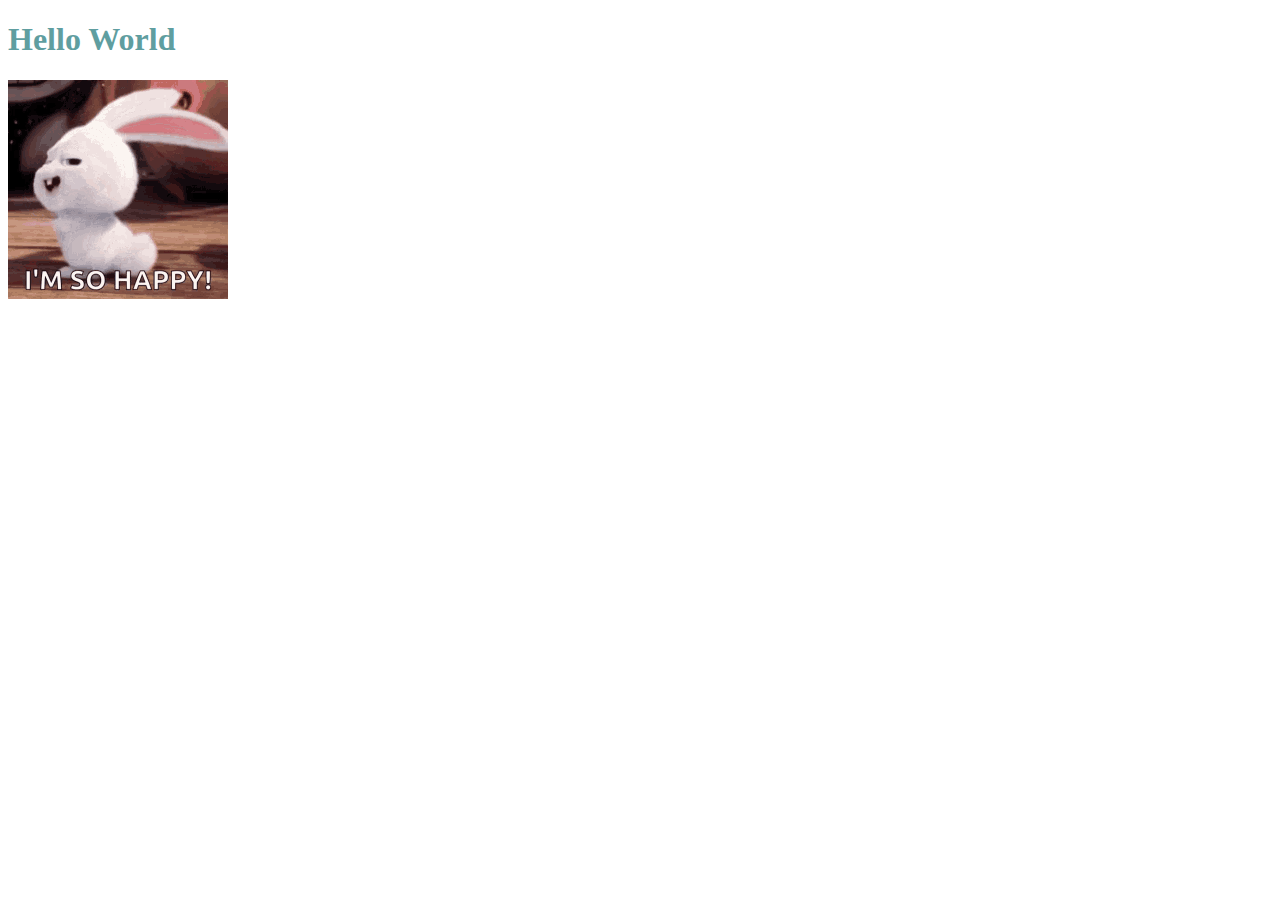
<file: index.html>
<!DOCTYPE html>
<html>
    <head>
        <title>Hello World</title>
    </head>
    <body>
        <h1 style="font-family: fantasy; color: cadetblue;">Hello World</h1>
    </body>
    
    <img src="bunny-happy-dance.gif">

</html>
</file>
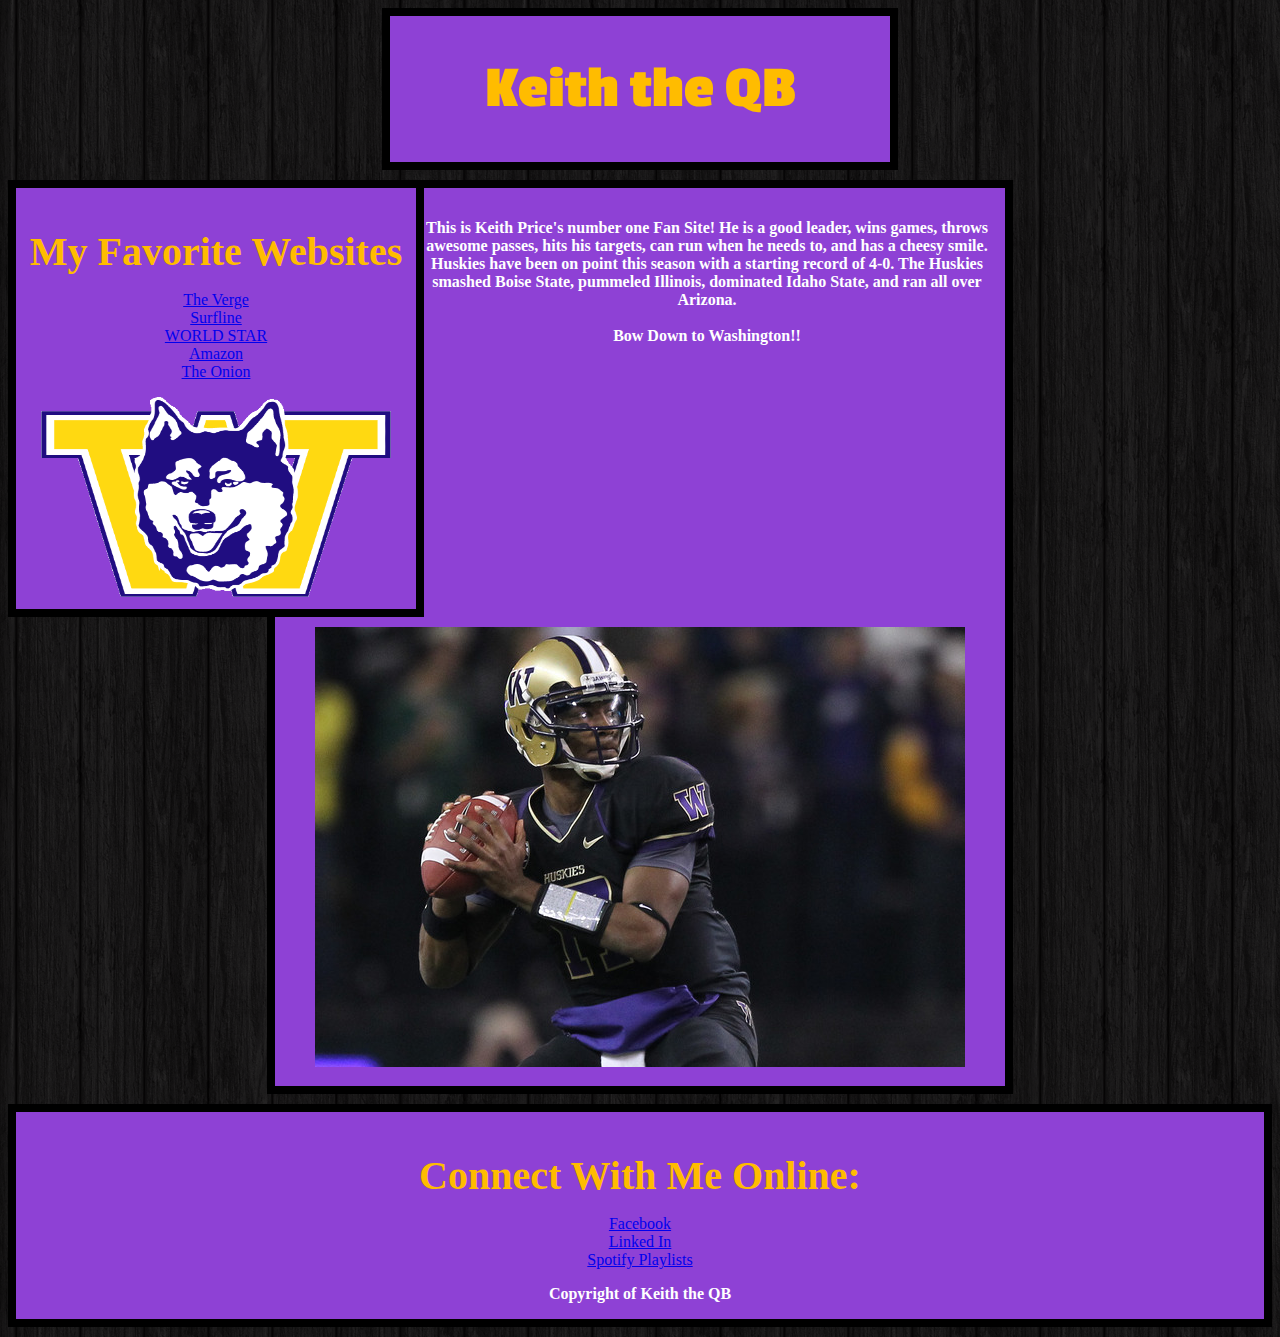
<file: introToCss.html>
<!DOCTYPE html>
	<head> 
		<title> Keith the QB  </title>
		<link rel="stylesheet" type="text/css" href="test.css" />
		<link href='http://fonts.googleapis.com/css?family=Passion+One' rel='stylesheet' type='text/css'>
	</head>

	<body>
		<div id = "Header">
			<h1> Keith the QB </h1>
		</div>
		
		<div id = "LeftNav">
			<h3> My Favorite Websites </h3>
			<ul>
				<li><a href="https://www.theverge.com">The Verge</a></li>
				<li><a href="https://www.surfline.com">Surfline</a></li>
				<li><a href="https://www.worldstarhiphop">WORLD STAR</a></li>
				<li><a href="https://www.amazon.com">Amazon</a></li>
				<li><a href="https://www.theonion.com">The Onion</a></li>
			</ul>
			<img src="icon.gif" width="350px" height="200px">
		</div>
		
		<div id = "Content">
			<p> This is Keith Price's number one Fan Site! He is a good leader, wins games, throws awesome passes, hits his targets, can run when he needs to, and has a cheesy smile. Huskies have been on point this season with a starting record of 4-0. The Huskies smashed Boise State, pummeled Illinois, dominated Idaho State, and ran all over Arizona. <br /><br /> <span id="bow">Bow Down to Washington!!</span></p>
			<img src="price.jpg">
		</div>
		
		<div id = "Footer">
			<h3>Connect With Me Online:</h3>
			<ul>
				<li><a href="https://www.Facebook.com">Facebook</a></li>
				<li><a href="https://www.Linkedin.com">Linked In</a></li>
				<li><a href="https://www.Spotify.com">Spotify Playlists</a></li>
			</ul>
			<p>Copyright of Keith the QB</p>
		</div>

	</body>

</html>
</file>
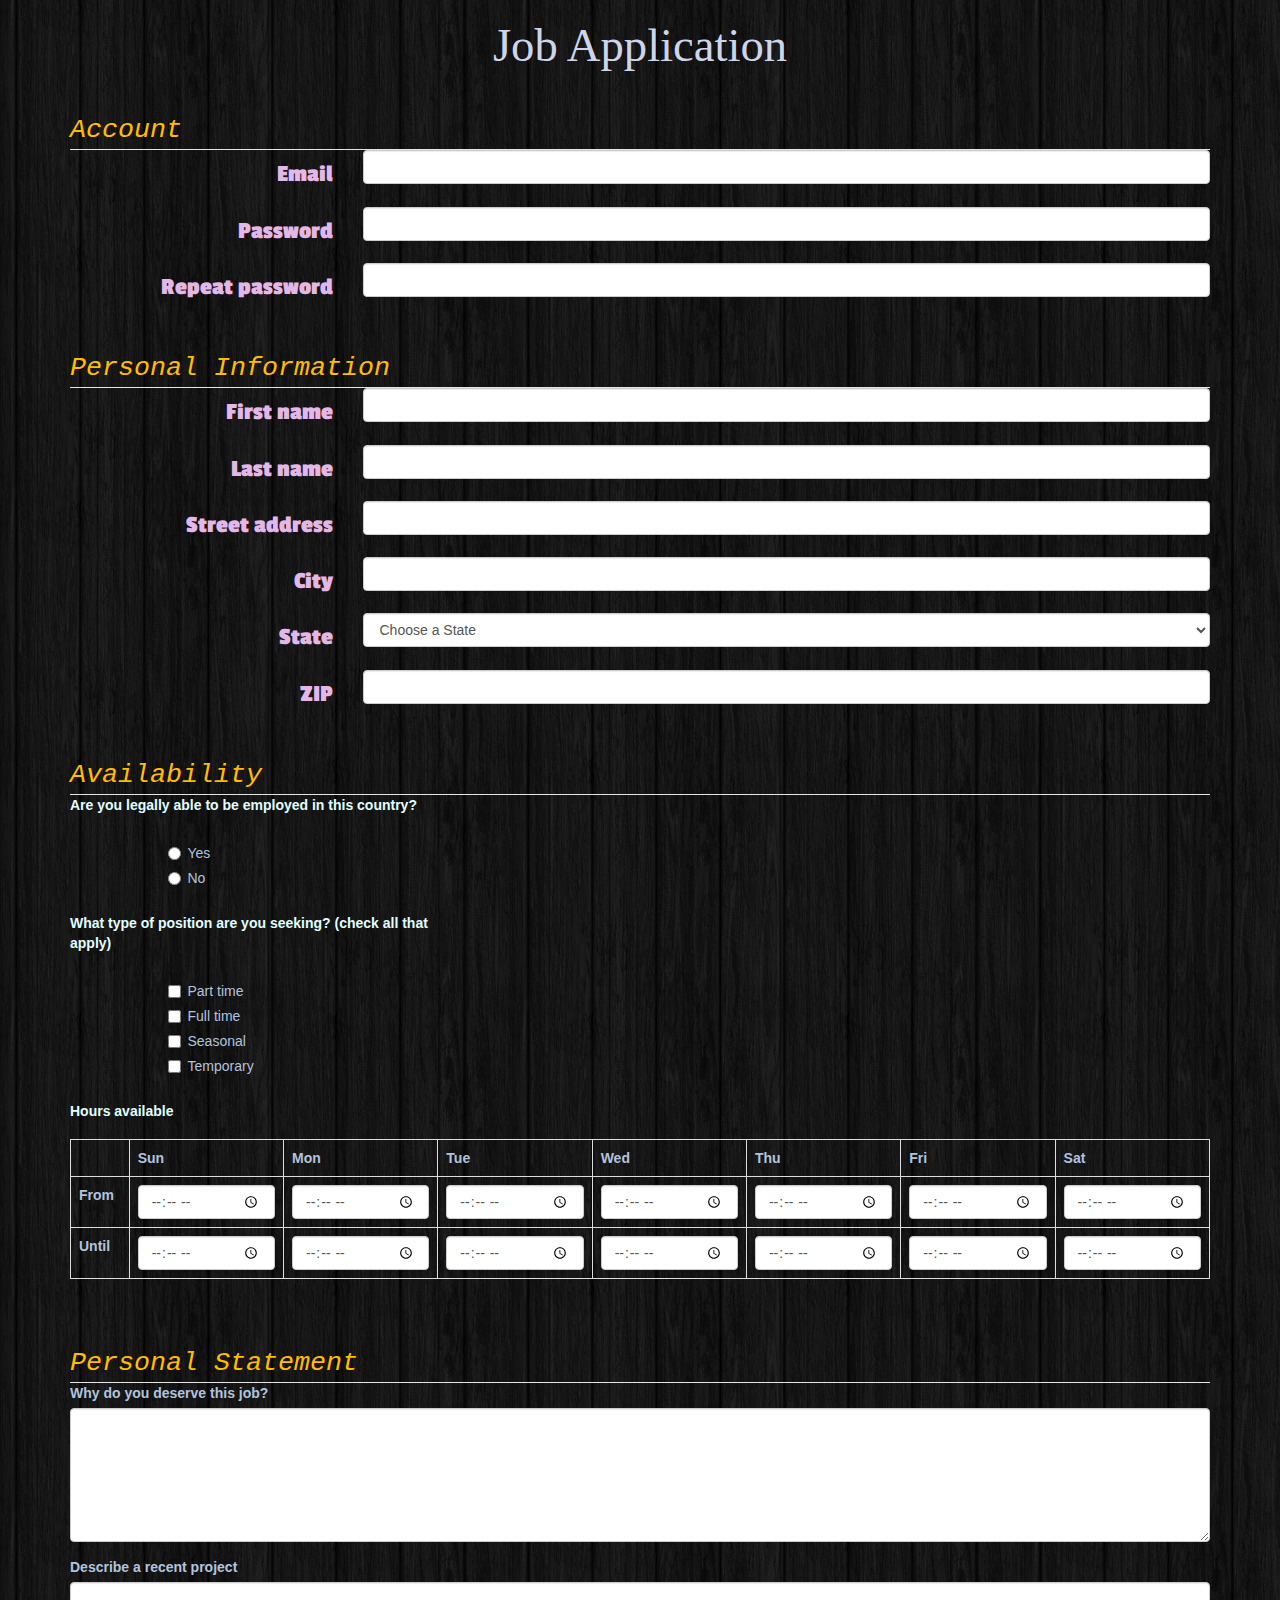
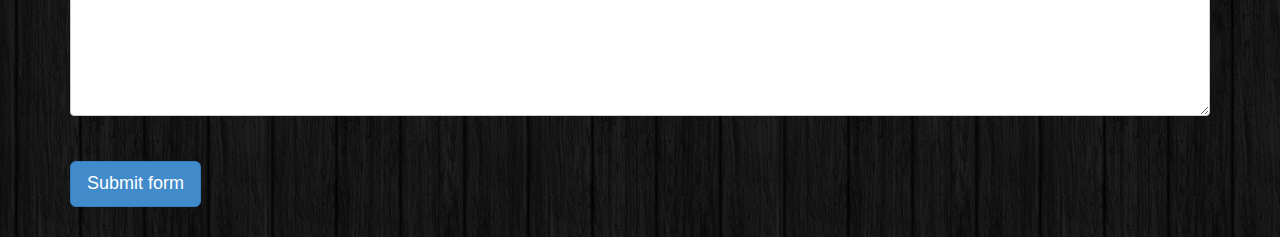
<file: jobApplicationForm.html>
<!DOCTYPE html>
<html><head><meta http-equiv="Content-Type" content="text/html; charset=UTF-8">
	
	<meta name="viewport" content="width=device-width, initial-scale=1.0">
	<title>Job Application</title>
	<link rel="stylesheet" type="text/css" href="jobapp.css" />
	<link href='http://fonts.googleapis.com/css?family=Passion+One' rel='stylesheet' type='text/css'>
	<link href="./Job Application_files/bootstrap.min.css" rel="stylesheet">
</head>
<body>
<div class="container">

<h2>Job Application</h2>
<p>&nbsp;</p>

<form role="form" action="http://gclass.alexburner.com/formtest.php" method="post">

	<fieldset class="form-horizontal">
		<legend>Account</legend>
		<div class="form-group">
			<label class="col-sm-3 control-label">Email</label>
			<div class="col-sm-9">
				<input class="form-control" type="text" name="email">
			</div>
		</div>
		<div class="form-group">
			<label class="col-sm-3 control-label">Password</label>
			<div class="col-sm-9">
				<input class="form-control" type="password" name="password">
			</div>
		</div>
		<div class="form-group">
			<label class="col-sm-3 control-label">Repeat password</label>
			<div class="col-sm-9">
				<input class="form-control" type="password" name="repeat_password">
			</div>
		</div>
	</fieldset>

	<p>&nbsp;</p>

	<fieldset class="form-horizontal">
		<legend>Personal Information</legend>
		<div class="form-group">
			<label class="col-sm-3 control-label">First name</label>
			<div class="col-sm-9">
				<input class="form-control" type="text" name="name">
			</div>
		</div>
		<div class="form-group">
			<label class="col-sm-3 control-label">Last name</label>
			<div class="col-sm-9">
				<input class="form-control" type="text" name="name">
			</div>
		</div>

		<div class="form-group">
			<label class="col-sm-3 control-label">Street address</label>
			<div class="col-sm-9">
				<input class="form-control" type="text" name="street">
			</div>
		</div>
		<div class="form-group">
			<label class="col-sm-3 control-label">City</label>
			<div class="col-sm-9">
				<input class="form-control" type="text" name="city">
			</div>
		</div>
		<div class="form-group">
			<label class="col-sm-3 control-label">State</label>
			<div class="col-sm-9">
				<select class="form-control" name="state">
					<option value="" selected="true">Choose a State</option>
					<option value="AL">Alabama</option>
					<option value="AK">Alaska</option>
					<option value="AZ">Arizona</option>
					<option value="AR">Arkansas</option>
					<option value="CA">California</option>
					<option value="CO">Colorado</option>
					<option value="CT">Connecticut</option>
					<option value="DE">Delaware</option>
					<option value="DC">District of Columbia</option>
					<option value="FL">Florida</option>
					<option value="GA">Georgia</option>
					<option value="HI">Hawaii</option>
					<option value="ID">Idaho</option>
					<option value="IL">Illinois</option>
					<option value="IN">Indiana</option>
					<option value="IA">Iowa</option>
					<option value="KS">Kansas</option>
					<option value="KY">Kentucky</option>
					<option value="LA">Louisiana</option>
					<option value="ME">Maine</option>
					<option value="MD">Maryland</option>
					<option value="MA">Massachusetts</option>
					<option value="MI">Michigan</option>
					<option value="MN">Minnesota</option>
					<option value="MS">Mississippi</option>
					<option value="MO">Missouri</option>
					<option value="MT">Montana</option>
					<option value="NE">Nebraska</option>
					<option value="NV">Nevada</option>
					<option value="NH">New Hampshire</option>
					<option value="NJ">New Jersey</option>
					<option value="NM">New Mexico</option>
					<option value="NY">New York</option>
					<option value="NC">North Carolina</option>
					<option value="ND">North Dakota</option>
					<option value="OH">Ohio</option>
					<option value="OK">Oklahoma</option>
					<option value="OR">Oregon</option>
					<option value="PA">Pennsylvania</option>
					<option value="RI">Rhode Island</option>
					<option value="SC">South Carolina</option>
					<option value="SD">South Dakota</option>
					<option value="TN">Tennessee</option>
					<option value="TX">Texas</option>
					<option value="UT">Utah</option>
					<option value="VT">Vermont</option>
					<option value="VA">Virginia</option>
					<option value="WA">Washington</option>
					<option value="WV">West Virginia</option>
					<option value="WI">Wisconsin</option>
					<option value="WY">Wyoming</option>
				</select>
			</div>
		</div>
		<div class="form-group">
			<label class="col-sm-3 control-label">ZIP</label>
			<div class="col-sm-9">
				<input class="form-control" type="text" name="zip">
			</div>
		</div>
	</fieldset>

	<p>&nbsp;</p>

	<fieldset>
		<legend>Availability</legend>
		<div class="form-group row">
			<label class="col-sm-12 control-label">Are you legally able to be employed in this country?</label>
			<div class="col-sm-offset-1 col-sm-11">
				<div class="radio">
					<label>
						<input type="radio" name="legal" value="yes">Yes
					</label>
				</div>
				<div class="radio">
					<label>
						<input type="radio" name="legal" value="no">No
					</label>
				</div>
			</div>
		</div>
		<div class="form-group row">
			<label class="col-sm-12 control-label">What type of position are you seeking? (check all that apply)</label>
			<div class="col-sm-offset-1 col-sm-11">
				<div class="checkbox">
					<label>
						<input type="checkbox" name="position_pt" value="parttime">
						Part time
					</label>
				</div>
				<div class="checkbox">
					<label>
						<input type="checkbox" name="position_ft" value="fulltime">
						Full time
					</label>
				</div>
				<div class="checkbox">
					<label>
						<input type="checkbox" name="position_sl" value="seasonal">
						Seasonal
					</label>
				</div>
				<div class="checkbox">
					<label>
						<input type="checkbox" name="position_tp" value="temporary">
						Temporary
					</label>
				</div>
			</div>
		</div>
		<div class="form-group row">
			<label class="col-sm-12 control-label">Hours available</label>
			<div class="col-sm-12">
				<table class="table table-bordered">
					<tbody><tr>
						<td></td>
						<th>Sun</th>
						<th>Mon</th>
						<th>Tue</th>
						<th>Wed</th>
						<th>Thu</th>
						<th>Fri</th>
						<th>Sat</th>
					</tr>
					<tr>
						<th>From</th>
						<td><input class="form-control" type="time" name="su_from"></td>
						<td><input class="form-control" type="time" name="mo_from"></td>
						<td><input class="form-control" type="time" name="tu_from"></td>
						<td><input class="form-control" type="time" name="we_from"></td>
						<td><input class="form-control" type="time" name="th_from"></td>
						<td><input class="form-control" type="time" name="fr_from"></td>
						<td><input class="form-control" type="time" name="sa_from"></td>
					</tr>
					<tr>
						<th>Until</th>
						<td><input class="form-control" type="time" name="su_until"></td>
						<td><input class="form-control" type="time" name="mo_until"></td>
						<td><input class="form-control" type="time" name="tu_until"></td>
						<td><input class="form-control" type="time" name="we_until"></td>
						<td><input class="form-control" type="time" name="th_until"></td>
						<td><input class="form-control" type="time" name="fr_until"></td>
						<td><input class="form-control" type="time" name="sa_until"></td>
					</tr>
				</tbody></table>
			</div>
		</div>
	</fieldset>

	<p>&nbsp;</p>

	<fieldset>
		<legend>Personal Statement</legend>
		<div class="form-group">
			<label class="control-label">Why do you deserve this job?</label>
			<textarea class="form-control" name="deserve" rows="6"></textarea>
		</div>
		<div class="form-group">
			<label class="control-label">Describe a recent project</label>
			<textarea class="form-control" name="project" rows="6"></textarea>
		</div>
	</fieldset>

	<p>&nbsp;</p>

	<input class="btn btn-primary btn-lg" type="submit" value="Submit form">

	<p>&nbsp;</p>

</form>
</div>

</body></html>
</file>
<file: test.css>
body{
    background-image: url('dark_wood.png');
}

p{
    color: white; font-weight: bold; font-family: “Arial”

}

h3{
    color: #FFBC00; font-size: 40px; font-family: “Passion One”; margin-bottom: 0px;
}


li{}

ul{
    list-style-type: none;
    padding-left: 0px;
}

div{
    background-color: #8E41D5
}

#Header{
    border: solid 8px black;
    width: 500px;
    margin-left: auto;
    margin-right: auto;
    margin-bottom: 10px;
    text-align: center;
}

#Header h1{
    font-size: 60px; font-family: "Passion One"; color: #FFBC00; font-weight: bold;

}


#LeftNav{
    border: solid 8px black;
    width: 400px;
    float: left;
    padding-bottom: 8px;
    margin-left: auto;
    margin-right: auto;
    margin-bottom: 10px;
    text-align: center;
}


#Content{
    border: solid 8px black;
    width: 700px;
    padding: 15px;
    margin-left: auto;
    margin-right: auto;
    margin-bottom: 10px;
    text-align: center;
}

#Footer{
    border: solid 8px black;
    margin-left: auto;
    margin-right: auto;
    margin-bottom: 10px;
    text-align: center;
}
</file>
<file: jobapp.css>
div > h2{
    color: rgb(206, 213, 233); 
    font-weight: lighter; 
    text-align: center;
    font-size: 35pt;
    font-style: inherit;
    font-family: "Times New Roman", Times, serif;
}
title{
    color: rgb(67, 88, 148); 
    font-weight: bold; 
    font-family: "fantasy";
    text-align: center;
    font-size: 35pt;
}

div > form > fieldset > legend{
    color: #FFBC00; font-size: 20pt;
    font-style: oblique; 
    font-family:'Courier New', Courier, monospace;

    margin-bottom: 0px; 
    margin-left: auto;
    text-align: left;
}


label.col-sm-3.control-label{
    font-size: 18pt; 
    font-family: "Passion One"; 
    color: #e3b8e7; 
    font-weight: bold;
}

label.col-sm-12.control-label{
    color: lightcyan;
    width: 400px;
    float: left;
    padding-bottom: 8px;
    margin-left: auto;
    margin-right: auto;
    margin-bottom: 10px;
}

body{
    background-image: url('dark_wood.png');
}

label,th{
    color: lightsteelblue;
}
</file>
